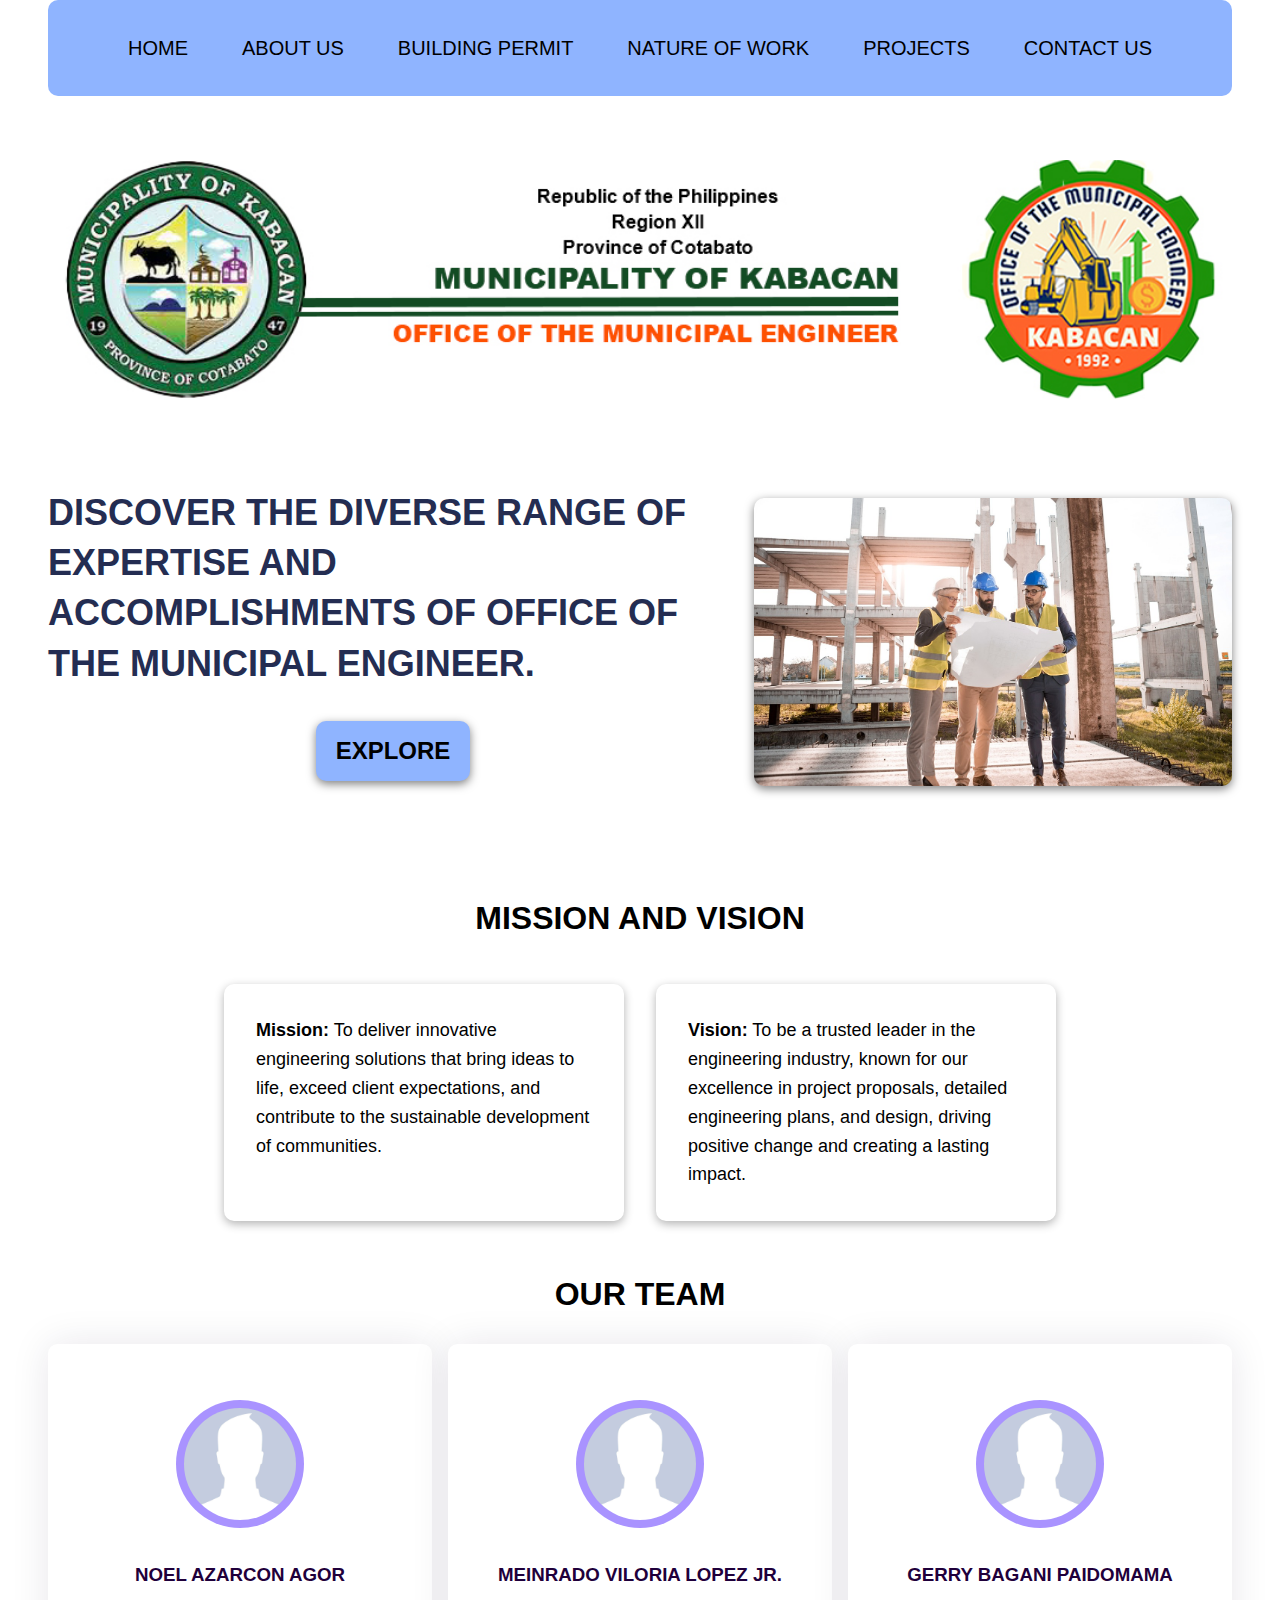
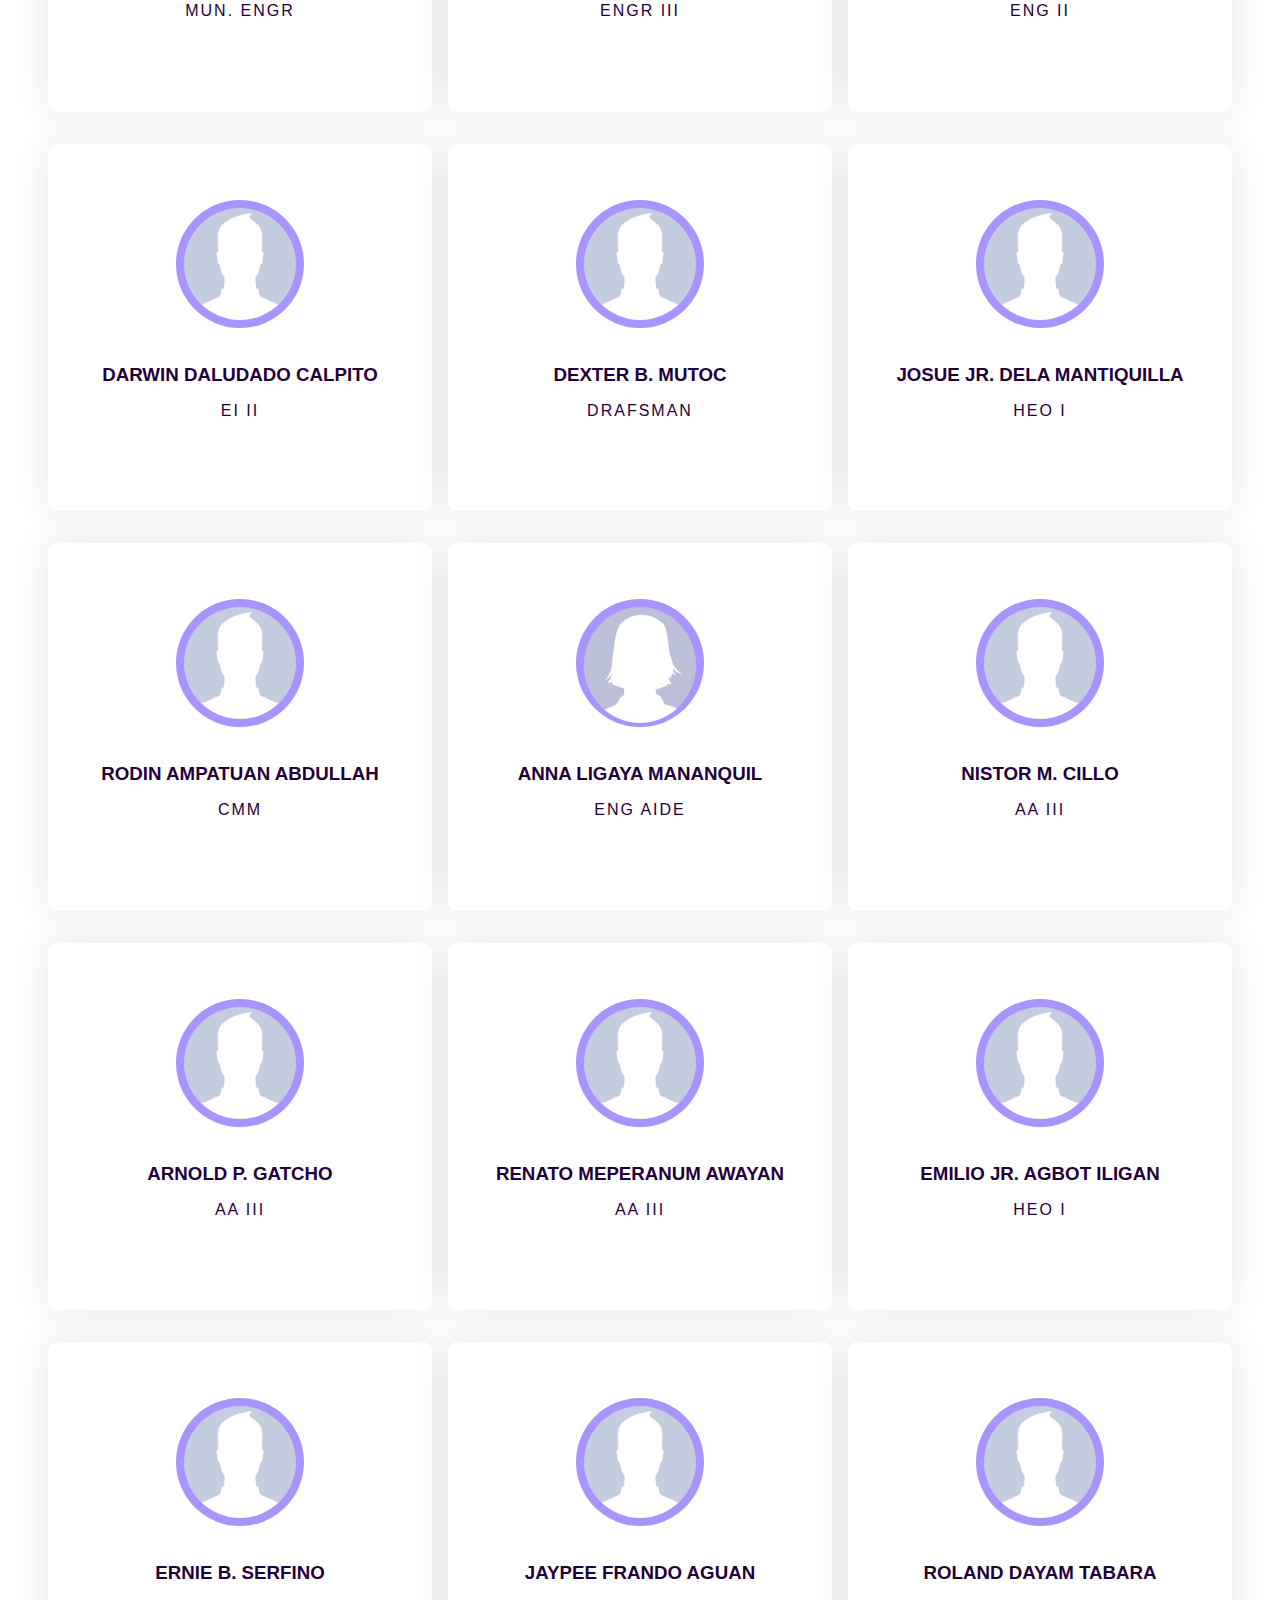
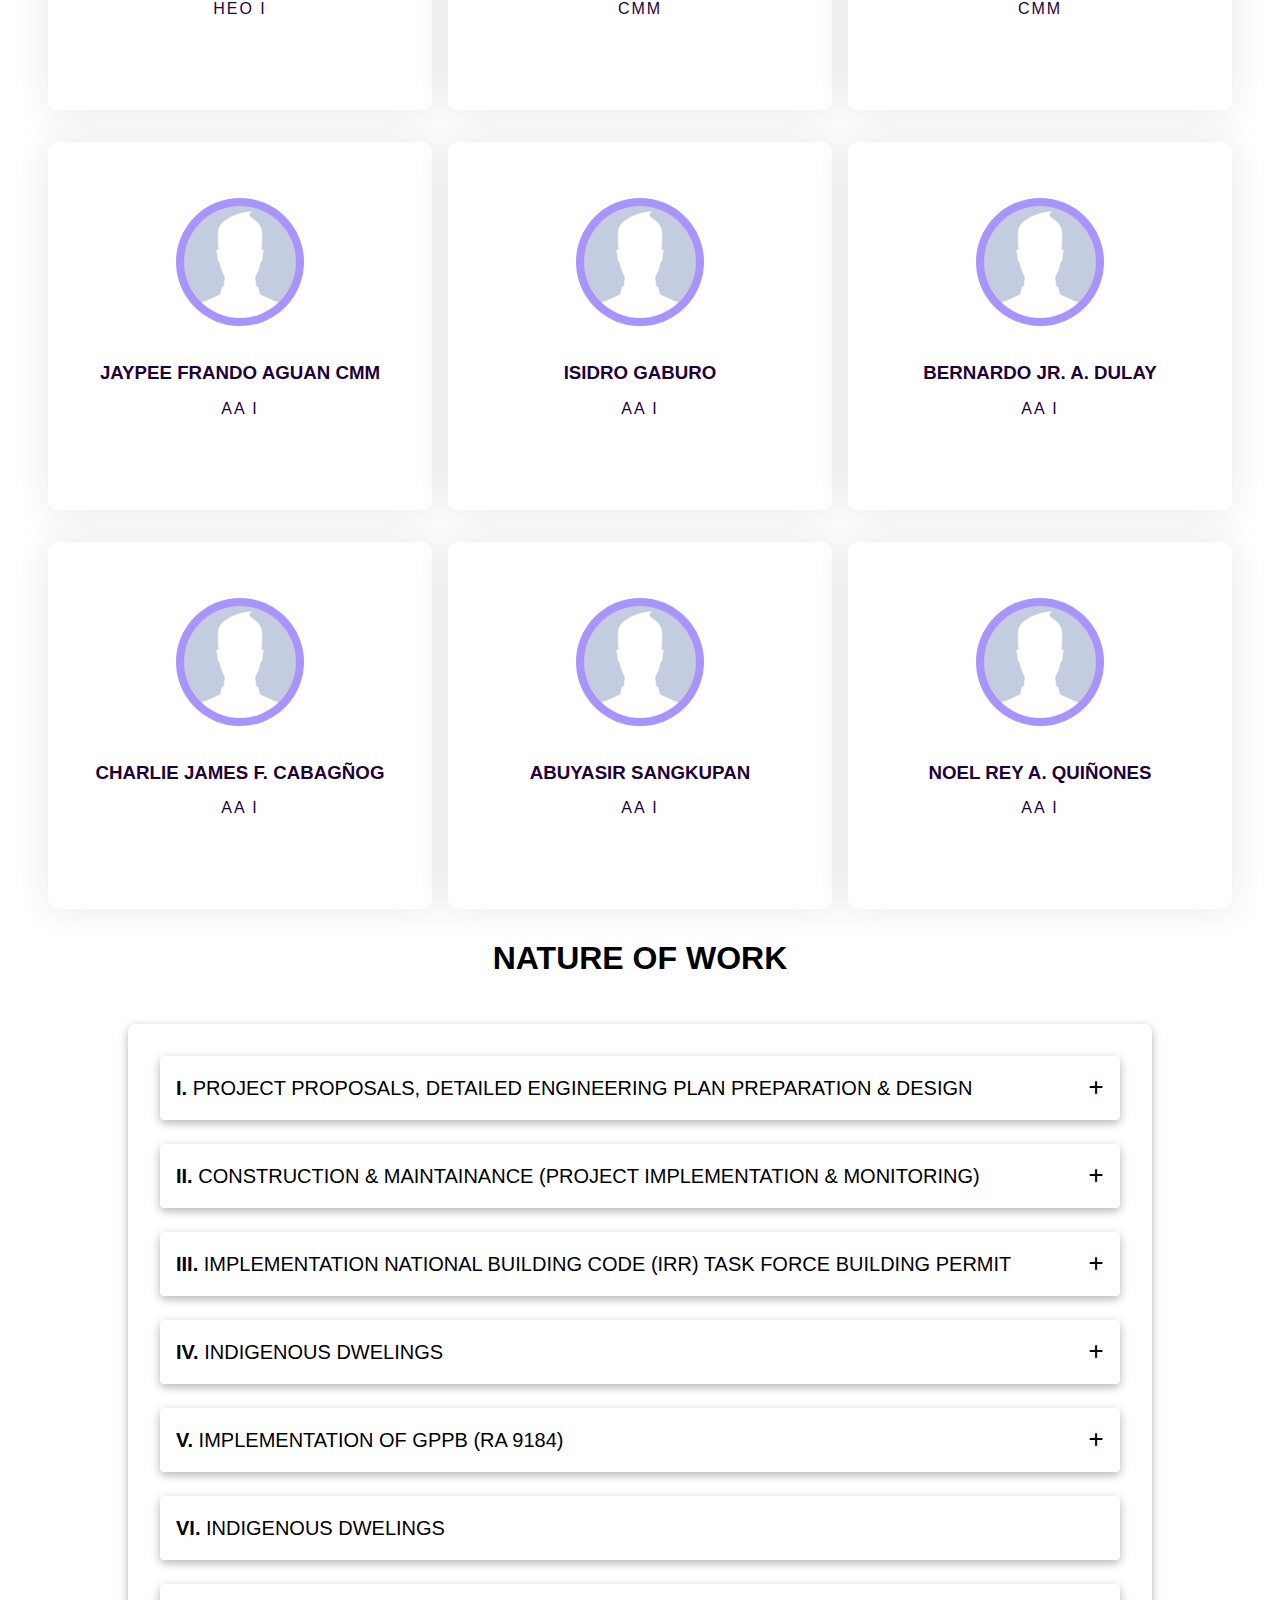
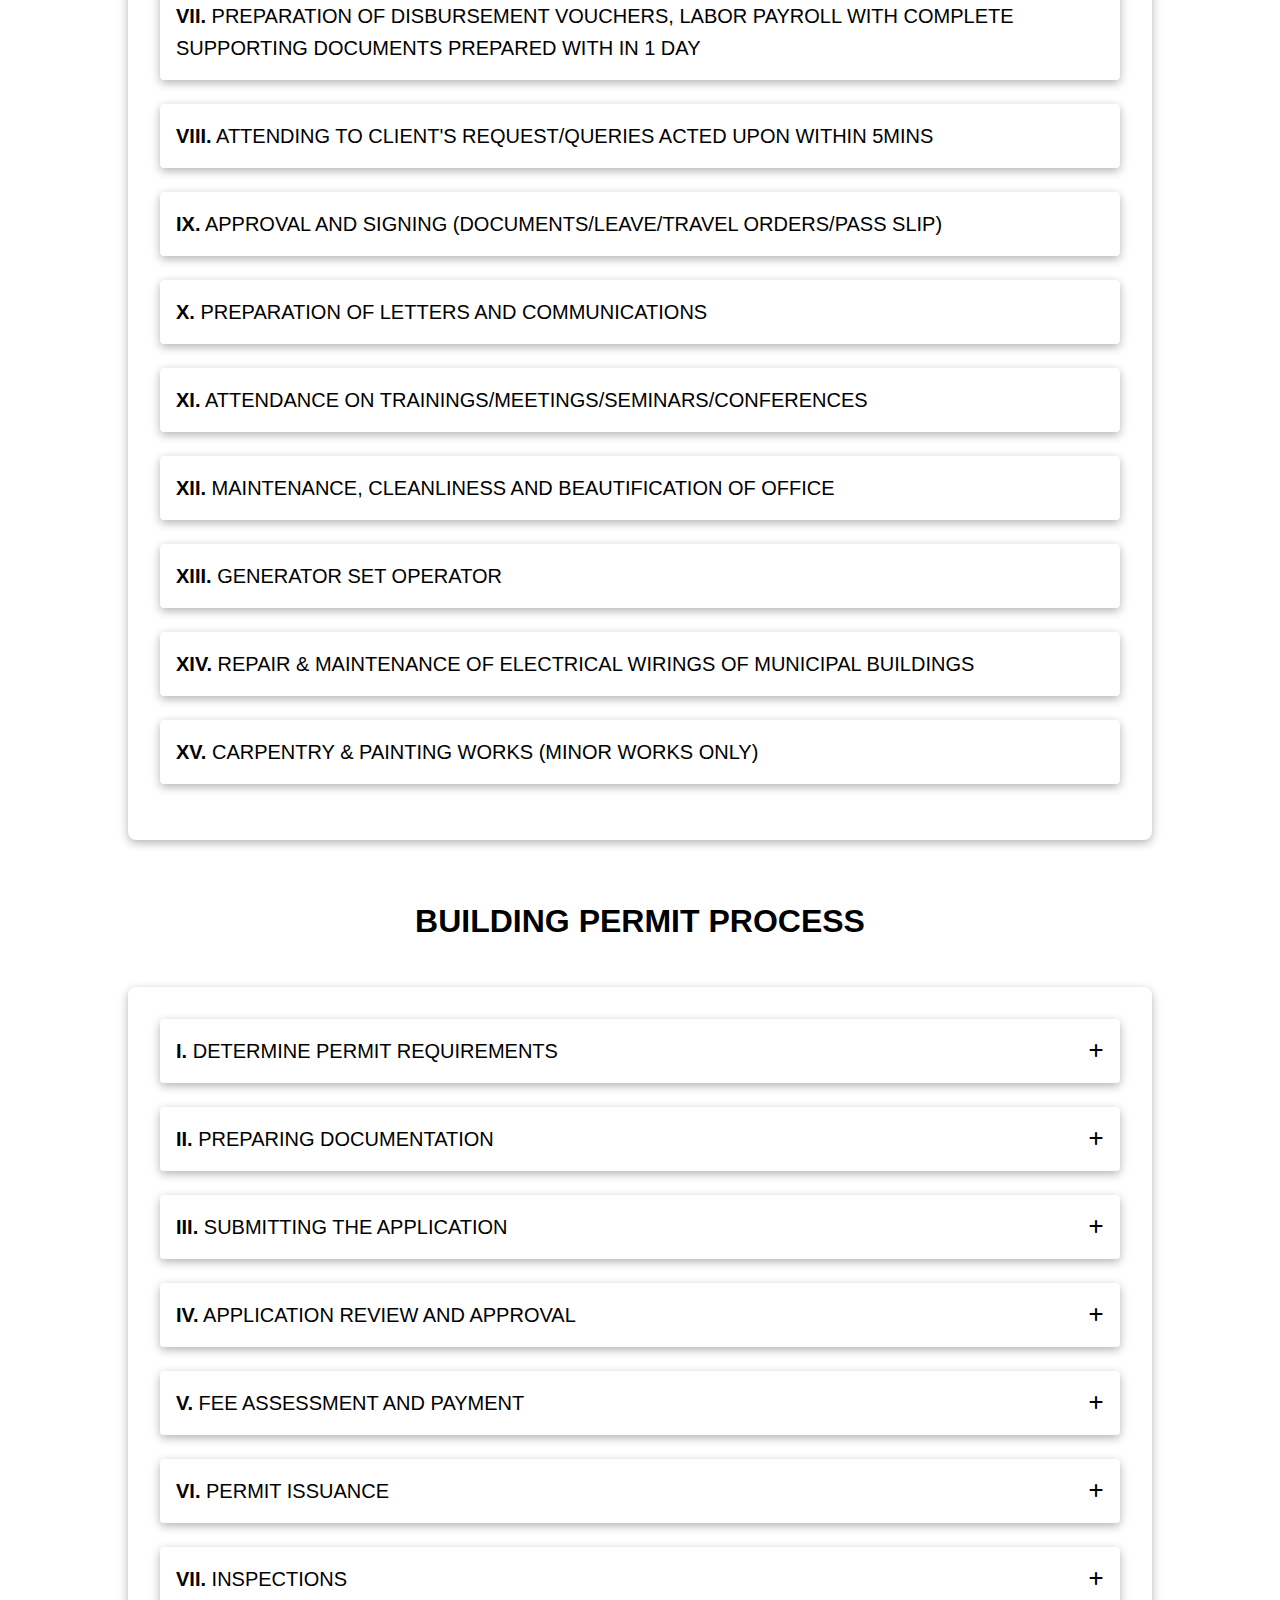
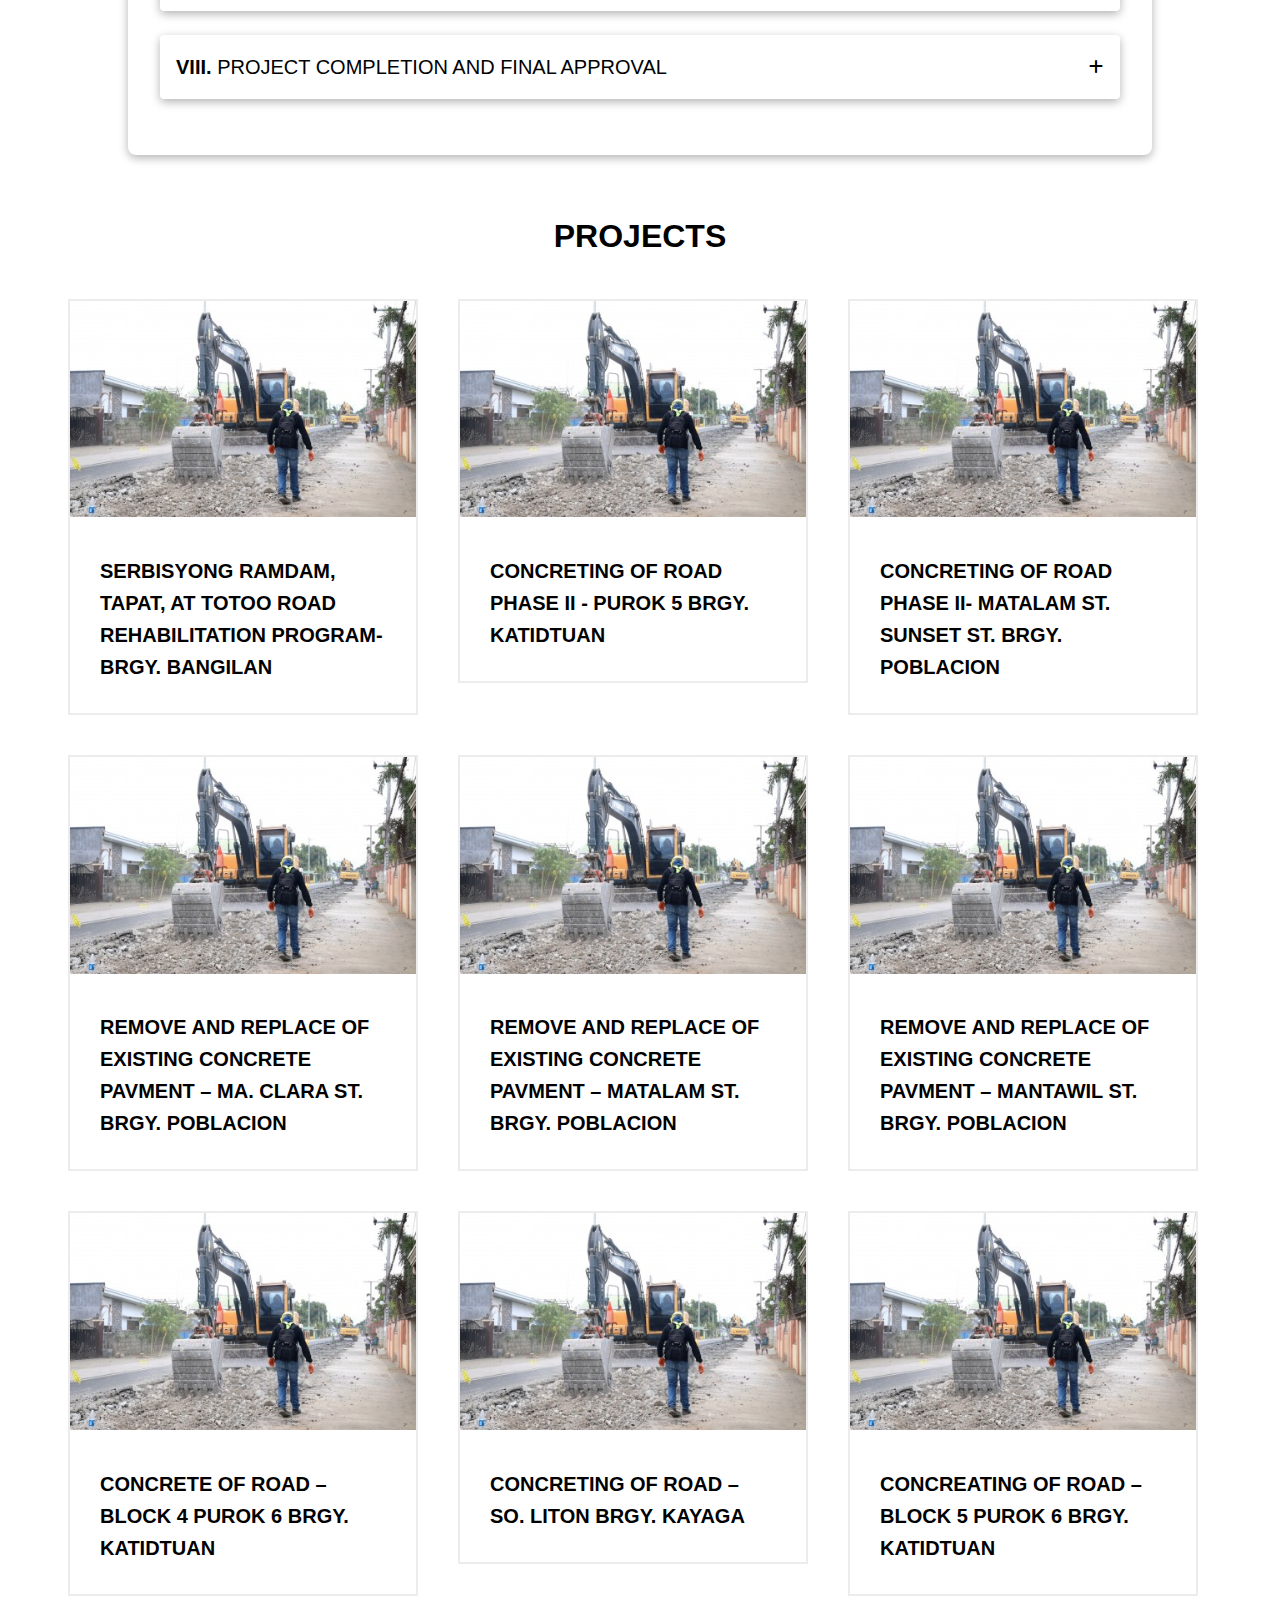
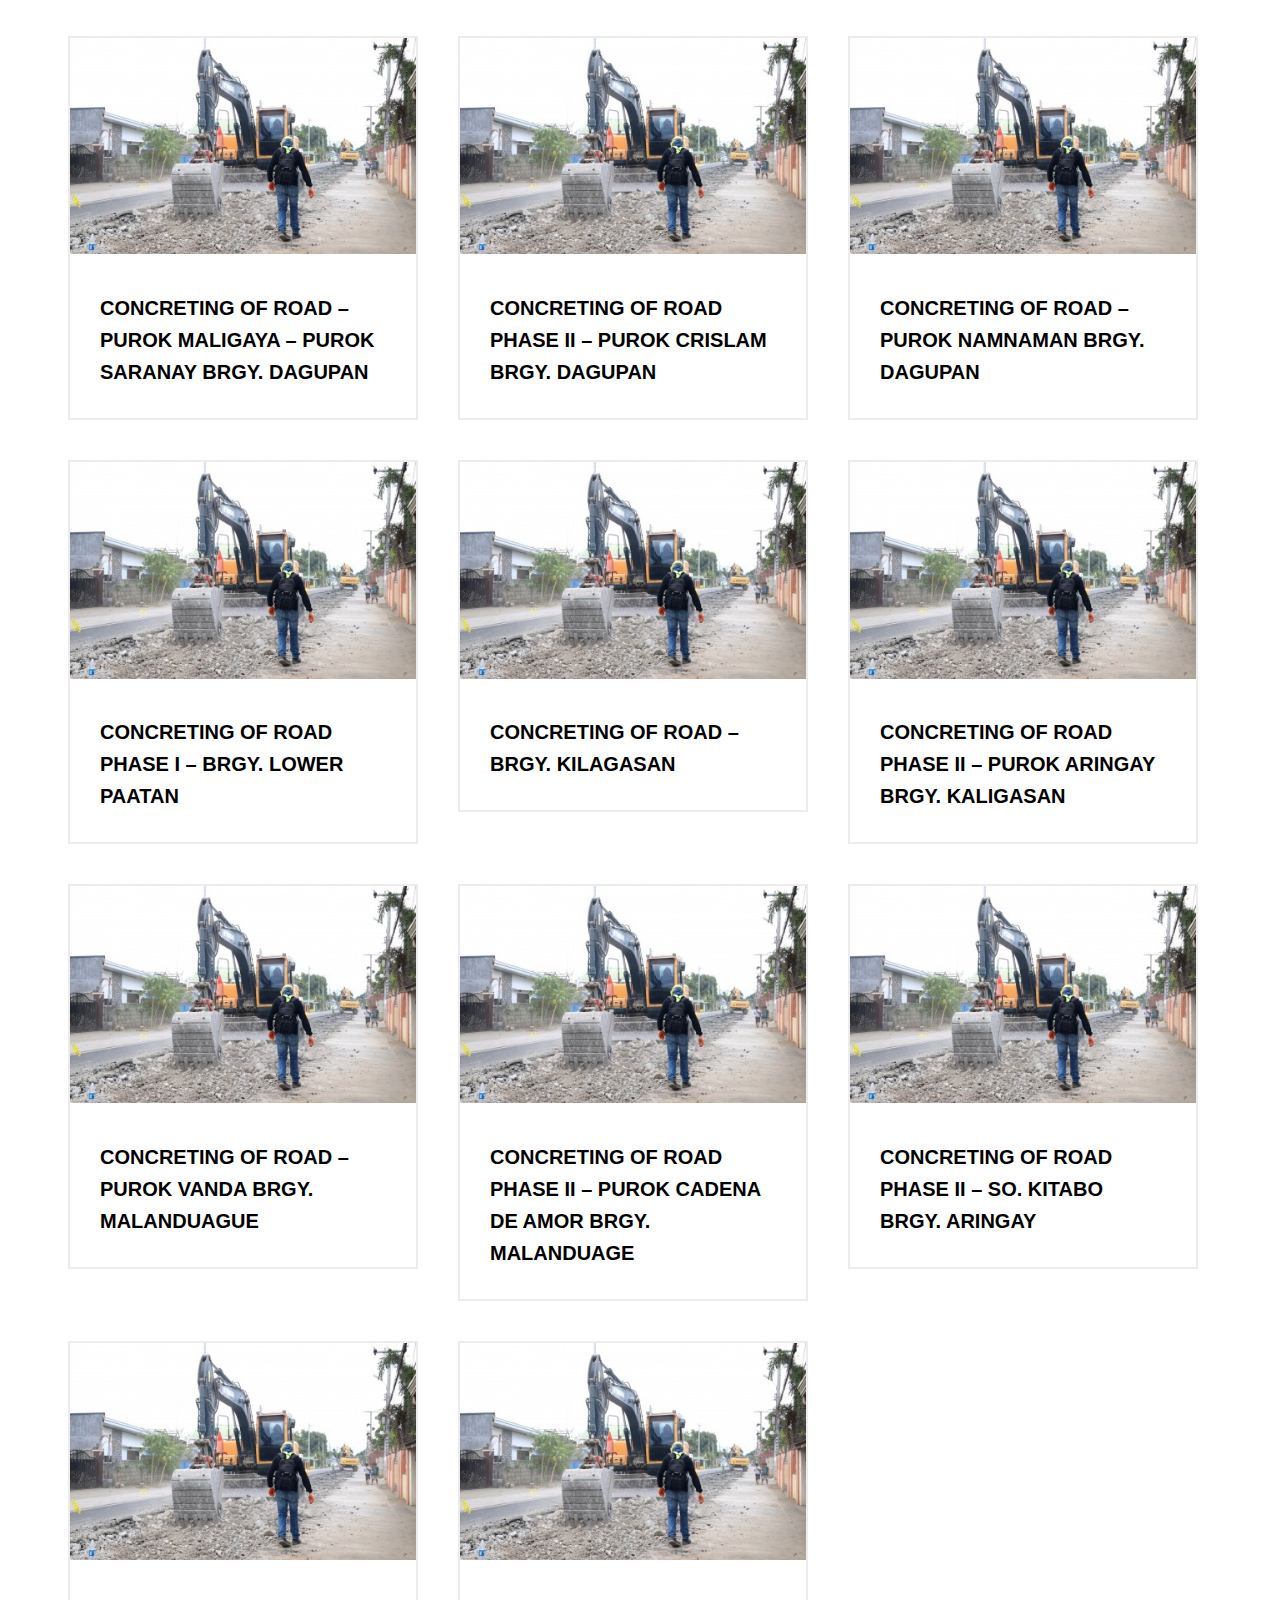
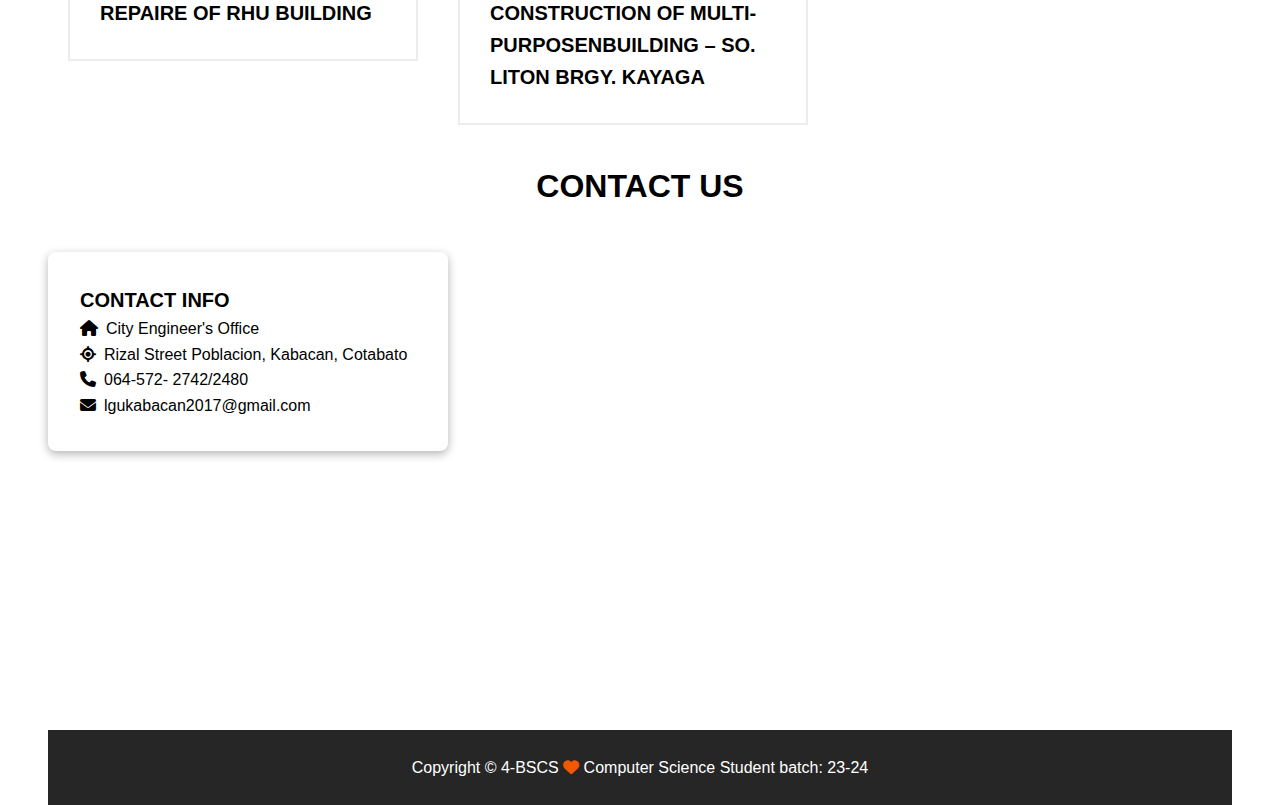
<file: index.html>
<!DOCTYPE html>
<html lang="en">
<head>
<meta charset="UTF-8">
<meta name="viewport" content="width=device-width, initial-scale=1.0">
<link rel="stylesheet" href="style.css">
<link rel="stylesheet" href="https://cdnjs.cloudflare.com/ajax/libs/font-awesome/6.1.1/css/all.min.css">
<title>Office of the engineering website</title>
</head>
<body> 
  <div class="container">
    <!-- Navigation bar -->
    <nav>
      <div class="primary-nav">
        <a href="#" onclick="scrollToTop()">Home</a>
          <a onclick="scrollToSection('about-us')">About us</a>
          <a onclick="scrollToSection('building-permit')">Building Permit</a>
          <a onclick="scrollToSection('work')">Nature of work</a>
          <a onclick="scrollToSection('projects')">Projects</a>
          <a onclick="scrollToSection('contact')">Contact us</a>
      </div>
        <img class="icon-menu menu-open" 
        src="images/icon-menu.svg" alt="">
        <img class="icon-menu menu-close" 
        src="images/icon-menu-close.svg" alt="">
    </nav>

    <picture>
      <source media="(min-width: 35rem)"
      srcset="images/logo.jpg">
      <img class="logo" src="images/logo-mobile.jpg" alt="logo">
    </picture>

    <!-- Showcase -->
    <section class="showcase">
      <div class="intro">
        <h1 id="heading">discover the Diverse Range of Expertise and Accomplishments of office of the municipal engineer.</h1>
        <button class="button" onclick="scrollToSection('work')">Explore</button>
      </div>
      <img class="showcase-img" src="images/architect.jpg" alt="architect">
    </section>

    <!-- Mission and vision -->
    <section class="mission-vision">
      <h2 id="about-us">Mission and Vision</h2>
      <div class="mission-vision-card">
        <div class="card-1">
          <p><span>Mission:</span> To deliver innovative engineering solutions that bring ideas to life, exceed client expectations, and contribute to the sustainable development of communities.</p>
        </div>
        <div class="card-1">
          <p><span>Vision:</span> To be a trusted leader in the engineering industry, known for our excellence in project proposals, detailed engineering plans, and design, driving positive change and creating a lasting impact.</p>
        </div>
      </div>
    </section>

    <!-- Our Team -->
    <section>
      <h2>Our Team</h2>
      <div class="grid-container">
        <div class="column">
          <div class="card">
            <div class="img-container">
              <img src="images/boy.jpg" />
            </div>
            <h3>NOEL AZARCON AGOR</h3>
            <p>MUN. ENGR</p>
          </div>
        </div>
    
        <div class="column">
          <div class="card">
            <div class="img-container">
              <img src="images/boy.jpg" />
            </div>
            <h3>MEINRADO VILORIA LOPEZ JR.</h3>
            <p>ENGR III</p>
          </div>
        </div>

        <div class="column">
          <div class="card">
            <div class="img-container">
              <img src="images/boy.jpg" />
            </div>
            <h3>GERRY BAGANI PAIDOMAMA</h3>
            <p>ENG II</p>
          </div>
        </div>

        <div class="column">
          <div class="card">
            <div class="img-container">
              <img src="images/boy.jpg" />
            </div>
            <h3>DARWIN DALUDADO CALPITO</h3>
            <p>EI II</p>
          </div>
        </div>

        <div class="column">
          <div class="card">
            <div class="img-container">
              <img src="images/boy.jpg" />
            </div>
            <h3>DEXTER B. MUTOC</h3>
            <p>DRAFSMAN</p>
          </div>
        </div>

        <div class="column">
          <div class="card">
            <div class="img-container">
              <img src="images/boy.jpg" />
            </div>
            <h3>JOSUE JR. DELA MANTIQUILLA</h3>
            <p>HEO I</p>
          </div>
        </div>

        <div class="column">
          <div class="card">
            <div class="img-container">
              <img src="images/boy.jpg" />
            </div>
            <h3>RODIN AMPATUAN ABDULLAH</h3>
            <p>CMM</p>
          </div>
        </div>

        <div class="column">
          <div class="card">
            <div class="img-container">
              <img src="images/girl.jpg" />
            </div>
            <h3>ANNA LIGAYA MANANQUIL</h3>
            <p>ENG AIDE</p>
          </div>
        </div>

        <div class="column">
          <div class="card">
            <div class="img-container">
              <img src="images/boy.jpg" />
            </div>
            <h3>NISTOR M. CILLO</h3>
            <p>AA III</p>
          </div>
        </div>

        <div class="column">
          <div class="card">
            <div class="img-container">
              <img src="images/boy.jpg" />
            </div>
            <h3>ARNOLD P. GATCHO</h3>
            <p>AA III</p>
          </div>
        </div>

        <div class="column">
          <div class="card">
            <div class="img-container">
              <img src="images/boy.jpg" />
            </div>
            <h3>RENATO MEPERANUM AWAYAN</h3>
            <p>AA III</p>
          </div>
        </div>

        <div class="column">
          <div class="card">
            <div class="img-container">
              <img src="images/boy.jpg" />
            </div>
            <h3>EMILIO JR. AGBOT ILIGAN</h3>
            <p>HEO I</p>
          </div>
        </div>

        <div class="column">
          <div class="card">
            <div class="img-container">
              <img src="images/boy.jpg" />
            </div>
            <h3>ERNIE B. SERFINO</h3>
            <p>HEO I</p>
          </div>
        </div>

        <div class="column">
          <div class="card">
            <div class="img-container">
              <img src="images/boy.jpg" />
            </div>
            <h3>JAYPEE FRANDO AGUAN</h3>
            <p>CMM</p>
          </div>
        </div>

        <div class="column">
          <div class="card">
            <div class="img-container">
              <img src="images/boy.jpg" />
            </div>
            <h3>ROLAND DAYAM TABARA</h3>
            <p>CMM</p>
          </div>
        </div>

        <div class="column">
          <div class="card">
            <div class="img-container">
              <img src="images/boy.jpg" />
            </div>
            <h3>JAYPEE FRANDO AGUAN CMM</h3>
            <p>AA I</p>
          </div>
        </div>

        <div class="column">
          <div class="card">
            <div class="img-container">
              <img src="images/boy.jpg" />
            </div>
            <h3> ISIDRO GABURO</h3>
            <p>AA I</p>
          </div>
        </div>

        <div class="column">
          <div class="card">
            <div class="img-container">
              <img src="images/boy.jpg" />
            </div>
            <h3>BERNARDO JR. A. DULAY</h3>
            <p>AA I</p>
          </div>
        </div>

        <div class="column">
          <div class="card">
            <div class="img-container">
              <img src="images/boy.jpg" />
            </div>
            <h3>CHARLIE JAMES F. CABAGÑOG</h3>
            <p>AA I</p>
          </div>
        </div>

        <div class="column">
          <div class="card">
            <div class="img-container">
              <img src="images/boy.jpg" />
            </div>
            <h3>ABUYASIR SANGKUPAN</h3>
            <p>AA I</p>
          </div>
        </div>

        <div class="column">
          <div class="card">
            <div class="img-container">
              <img src="images/boy.jpg" />
            </div>
            <h3>NOEL REY A. QUIÑONES</h3>
            <p>AA I</p>
          </div>
        </div>
        
        </div>
    </section>

    <!-- Work section -->
    <section class="work">
      <h2 id="work">Nature of work</h2>
      <div class="accordion">
        <div class="accordion-content">
            <header>
                <h4><span>I.</span> PROJECT PROPOSALS, DETAILED ENGINEERING PLAN PREPARATION & DESIGN</h4>
                <i class="fa-solid fa-plus"></i>
            </header>
            <ul class="list">
              <li>Site visit for the proposed project for Infra like buildings (data gathering)</li>
              <li>Site visit for the proposed project for road Rehab/Concreting (surveying/geotagging) per km</li>
              <li>Preparation of project proposals (Simple)</li>
              <li>Preparation of project proposals (Complex)</li>
              <li>Preparation of project profile</li>
              <li>Preparation of Plans & Design</li>
              <li>Preparation of program of work</li>
            </ul>
        </div>
        <div class="accordion-content">
            <header>
                <h4><span>II.</span> CONSTRUCTION & MAINTAINANCE (PROJECT IMPLEMENTATION & MONITORING)</h4>
                <i class="fa-solid fa-plus"></i>
            </header>
            <ul class="list">
              <li>Road maintenance</li>
              <li>Project Supervision & Monitoring</li>
              <li>Preparation of project report (Monthly accomplishment report per project until project completion) per project</li>
              <li>Preparation of project report, Certificate of Completion, Certificate of turn-Over of the project</li>
            </ul>
        </div>
        <div class="accordion-content">
            <header>
                <h4><span>III.</span> IMPLEMENTATION NATIONAL BUILDING CODE (IRR) TASK FORCE BUILDING PERMIT</h4>
                <i class="fa-solid fa-plus"></i>
            </header>
            <ul class="list">
              <li>Issuance of notice of any illegal construction in the municipality conducted every Tuesday & Thursday</li>
              <li>Assessment of building/electrical/mechanical & plumbing permit application</li>
              <li>Issuance of approved building/electrical/mechanical & plumbing permit</li>
              <li>Recording, posting of approved building permits</li>
              <li>Submission of monthly approved building permits to NSO every 1st – 2nd day of the following month</li>
              <li>Final inspection of building permits (upon request of the clients)</li>
              <li>Issuance/Approval of certificate of occupancy</li>
            </ul>
        </div>
        <div class="accordion-content">
            <header>
                <h4><span>IV.</span> INDIGENOUS DWELINGS</h4>
                <i class="fa-solid fa-plus"></i>
            </header>
            <ul class="list">
              <li>Inspection of indigenous dwelling applicants</li>
              <li>Approval of indigenous dwelling</li>
              <li>Recording, posting and filling of approved indigenous dwellings</li>
              <li>Task force building permits</li>
            </ul>
        </div>
        <div class="accordion-content">
            <header>
                <h4><span>V.</span> IMPLEMENTATION OF GPPB (RA 9184)</h4>
                <i class="fa-solid fa-plus"></i>
            </header>
            <ul class="list">
              <li>Presentation of bill of quantities for space of work based to POW for infra projects, Bid documents preparation as to procurement IRR of the Philippines and publication to PhilGEPS</li>
              <li>Preparation of Bid documents and publication to PhilGEPS for procurement of goods</li>
              <li>Evaluation of Bid proposals, preparation of BAC resolution recommending awards, notice of awards, draft contract and notice to proceed for infrastructure projects</li>
              <li>Evaluation of Bid proposals, preparation of BAC resolution recommending for awards, notice of awards, draft contract and notice to proceed for procurement of goods</li>
            </ul>
        </div>
        <div class="accordion-content">
            <header>
                <h4><span>VI.</span> INDIGENOUS DWELINGS</h4>
            </header>
        </div>
        <div class="accordion-content">
            <header>
                <h4><span>VII.</span> Preparation of disbursement vouchers, labor payroll with complete supporting documents prepared with in 1 day</h4>
            </header>
        </div>
        <div class="accordion-content">
            <header>
                <h4><span>VIII.</span> Attending to client's request/queries acted upon within 5mins</h4>
            </header>
        </div>
        <div class="accordion-content">
            <header>
                <h4><span>IX.</span> APPROVAL and SIGNING (DOCUMENTS/LEAVE/TRAVEL ORDERS/PASS SLIP)</h4>
            </header>
        </div>
        <div class="accordion-content">
            <header>
                <h4><span>X.</span> PREPARATION OF LETTERS and COMMUNICATIONS</h4>
            </header>
        </div>
        <div class="accordion-content">
            <header>
                <h4><span>XI.</span> ATTENDANCE ON TRAININGS/MEETINGS/SEMINARS/CONFERENCES</h4>
            </header>
        </div>
        <div class="accordion-content">
            <header>
                <h4><span>XII.</span> MAINTENANCE, CLEANLINESS and BEAUTIFICATION OF OFFICE</h4>
            </header>
        </div>
        <div class="accordion-content">
            <header>
                <h4><span>XIII.</span> GENERATOR SET OPERATOR</h4>
            </header>
        </div>
        <div class="accordion-content">
            <header>
                <h4><span>XIV.</span> REPAIR & MAINTENANCE OF ELECTRICAL WIRINGS OF MUNICIPAL BUILDINGS</h4>
            </header>
        </div>
        <div class="accordion-content">
            <header>
                <h4><span>XV.</span> CARPENTRY & PAINTING WORKS (minor works only)</h4>
            </header>
        </div>
        </div>
    </section>

    <section class="work">
      <h2 id="building-permit">Building Permit Process</h2>
      <div class="accordion">
        <div class="accordion-content">
            <header>
                <h4><span>I.</span> Determine Permit Requirements</h4>
                <i class="fa-solid fa-plus"></i>
            </header>
            <ul class="list">
              <li>Before starting any construction work, it's essential to determine the permit requirements specific to your project. Factors such as the project's scope, location, and intended use will influence the permits needed. Our team can assist you in identifying the necessary permits and provide guidance on the application process.</li>
            </ul>
        </div>
        <div class="accordion-content">
            <header>
                <h4><span>II.</span> Preparing Documentation</h4>
                <i class="fa-solid fa-plus"></i>
            </header>
            <ul class="list">
              <li>To initiate the permit application, you'll need to gather the required documentation. Typical documents include architectural drawings, engineering plans, site surveys, and specifications detailing the proposed construction. Our office can provide a checklist of the necessary documents to streamline the process.</li>
            </ul>
        </div>
        <div class="accordion-content">
            <header>
                <h4><span>III.</span> Submitting the Application</h4>
                <i class="fa-solid fa-plus"></i>
            </header>
            <ul class="list">
              <li>Once you have compiled the necessary documents, it's time to submit your application. You can either submit it in person at our office or through our online permit portal, depending on the available options. Our team will review your application for completeness and accuracy before processing it further.</li>
            </ul>
        </div>
        <div class="accordion-content">
            <header>
                <h4><span>IV.</span> Application Review and Approval</h4>
                <i class="fa-solid fa-plus"></i>
            </header>
            <ul class="list">
              <li>After receiving your application, our team will review it thoroughly to ensure compliance with building codes, zoning regulations, and other relevant criteria. This review process may involve multiple departments, such as structural engineering, electrical, plumbing, and fire safety. If modifications or additional information is required, we will promptly communicate with you to expedite the approval process.</li>
            </ul>
        </div>
        <div class="accordion-content">
            <header>
                <h4><span>V.</span> Fee Assessment and Payment</h4>
                <i class="fa-solid fa-plus"></i>
            </header>
            <ul class="list">
              <li>During the review period, our office will assess the appropriate fees for your project based on its size, complexity, and duration. Once the fees have been calculated, you will receive an invoice detailing the payment options and instructions. It's important to fulfill the fee requirements promptly to avoid delays in the permit issuance.</li>
            </ul>
        </div>
        <div class="accordion-content">
            <header>
                <h4><span>VI.</span> Permit Issuance</h4>
                <i class="fa-solid fa-plus"></i>
            </header>
            <ul class="list">
              <li>Upon completion of the review process and payment of the required fees, the building permit will be issued to you. The permit will specify the approved construction activities, any special conditions, and the validity period. It is crucial to prominently display the permit at the construction site and ensure compliance with its terms.</li>
            </ul>
        </div>
        <div class="accordion-content">
            <header>
                <h4><span>VII.</span> Inspections</h4>
                <i class="fa-solid fa-plus"></i>
            </header>
            <ul class="list">
              <li>Throughout the construction phase, our office will conduct inspections to verify that the work aligns with the approved plans and applicable codes. Inspections may cover various aspects such as foundation, framing, electrical, plumbing, and final occupancy. You will be provided with an inspection schedule and guidelines to ensure a smooth process.</li>
            </ul>
        </div>
        <div class="accordion-content">
            <header>
                <h4><span>VIII.</span> Project Completion and Final Approval</h4>
                <i class="fa-solid fa-plus"></i>
            </header>
            <ul class="list">
              <li>Once the construction is complete, a final inspection will be conducted to determine if the project meets all requirements and can be occupied or utilized. If the inspection is successful, our office will grant the final approval and issue a Certificate of Occupancy or Compliance, depending on the project type.</li>
            </ul>
        </div>
        </div>
    </section>

  <!-- Project -->
    <section class="project">
      <h2 id="projects">Projects</h2>
      <div class="project-container">
        <div class="project-box">
          <div class="project-img">
            <img src="images/road-rehab-project-dpwh-nueva-ecija-1.jpg" alt="">
          </div>
          <div class="project-text">
            <span>SERBISYONG RAMDAM, TAPAT, AT TOTOO ROAD REHABILITATION PROGRAM- BRGY. BANGILAN</span>
          </div>
        </div>

        <div class="project-box">
          <div class="project-img">
            <img src="images/road-rehab-project-dpwh-nueva-ecija-1.jpg  " alt="">
          </div>
          <div class="project-text">
            <span>CONCRETING OF ROAD PHASE II - PUROK 5 BRGY. KATIDTUAN</span>
          </div>
        </div>

        <div class="project-box">
          <div class="project-img">
            <img src="images/road-rehab-project-dpwh-nueva-ecija-1.jpg  " alt="">
          </div>
          <div class="project-text">
            <span>CONCRETING OF ROAD PHASE II- MATALAM ST. SUNSET ST. BRGY. POBLACION</span>
          </div>
        </div>

        <div class="project-box">
          <div class="project-img">
            <img src="images/road-rehab-project-dpwh-nueva-ecija-1.jpg  " alt="">
          </div>
          <div class="project-text">
            <span>REMOVE AND REPLACE OF EXISTING CONCRETE PAVMENT – MA. CLARA ST. BRGY. POBLACION</span>
          </div>
        </div>

        <div class="project-box">
          <div class="project-img">
            <img src="images/road-rehab-project-dpwh-nueva-ecija-1.jpg  " alt="">
          </div>
          <div class="project-text">
            <span>REMOVE AND REPLACE OF EXISTING CONCRETE PAVMENT – MATALAM ST. BRGY. POBLACION</span>
          </div>
        </div>

        <div class="project-box">
          <div class="project-img">
            <img src="images/road-rehab-project-dpwh-nueva-ecija-1.jpg  " alt="">
          </div>
          <div class="project-text">
            <span>REMOVE AND REPLACE OF EXISTING CONCRETE PAVMENT – MANTAWIL ST. BRGY. POBLACION</span>
          </div>
        </div>

        <div class="project-box">
          <div class="project-img">
            <img src="images/road-rehab-project-dpwh-nueva-ecija-1.jpg  " alt="">
          </div>
          <div class="project-text">
            <span>CONCRETE OF ROAD – BLOCK 4 PUROK 6 BRGY. KATIDTUAN</span>
          </div>
        </div>

        <div class="project-box">
          <div class="project-img">
            <img src="images/road-rehab-project-dpwh-nueva-ecija-1.jpg  " alt="">
          </div>
          <div class="project-text">
            <span>CONCRETING OF ROAD – SO. LITON BRGY. KAYAGA</span>
          </div>
        </div>

        <div class="project-box">
          <div class="project-img">
            <img src="images/road-rehab-project-dpwh-nueva-ecija-1.jpg  " alt="">
          </div>
          <div class="project-text">
            <span>CONCREATING OF ROAD – BLOCK 5 PUROK 6 BRGY. KATIDTUAN</span>
          </div>
        </div>

        <div class="project-box">
          <div class="project-img">
            <img src="images/road-rehab-project-dpwh-nueva-ecija-1.jpg  " alt="">
          </div>
          <div class="project-text">
            <span>CONCRETING OF ROAD – PUROK MALIGAYA – PUROK SARANAY BRGY. DAGUPAN</span>
          </div>
        </div>

        <div class="project-box">
          <div class="project-img">
            <img src="images/road-rehab-project-dpwh-nueva-ecija-1.jpg  " alt="">
          </div>
          <div class="project-text">
            <span>CONCRETING OF ROAD PHASE II – PUROK CRISLAM BRGY. DAGUPAN</span>
          </div>
        </div>

        <div class="project-box">
          <div class="project-img">
            <img src="images/road-rehab-project-dpwh-nueva-ecija-1.jpg  " alt="">
          </div>
          <div class="project-text">
            <span>CONCRETING OF ROAD – PUROK NAMNAMAN BRGY. DAGUPAN</span>
          </div>
        </div>

        <div class="project-box">
          <div class="project-img">
            <img src="images/road-rehab-project-dpwh-nueva-ecija-1.jpg  " alt="">
          </div>
          <div class="project-text">
            <span>CONCRETING OF ROAD PHASE I – BRGY. LOWER PAATAN</span>
          </div>
        </div>

        <div class="project-box">
          <div class="project-img">
            <img src="images/road-rehab-project-dpwh-nueva-ecija-1.jpg  " alt="">
          </div>
          <div class="project-text">
            <span>CONCRETING OF ROAD – BRGY. KILAGASAN</span>
          </div>
        </div>

        <div class="project-box">
          <div class="project-img">
            <img src="images/road-rehab-project-dpwh-nueva-ecija-1.jpg  " alt="">
          </div>
          <div class="project-text">
            <span>CONCRETING OF ROAD PHASE II – PUROK ARINGAY BRGY. KALIGASAN</span>
          </div>
        </div>
        <div class="project-box">
          <div class="project-img">
            <img src="images/road-rehab-project-dpwh-nueva-ecija-1.jpg  " alt="">
          </div>
          <div class="project-text">
            <span>CONCRETING OF ROAD – PUROK VANDA BRGY. MALANDUAGUE</span>
          </div>
        </div>
        <div class="project-box">
          <div class="project-img">
            <img src="images/road-rehab-project-dpwh-nueva-ecija-1.jpg  " alt="">
          </div>
          <div class="project-text">
            <span>CONCRETING OF ROAD PHASE II – PUROK CADENA DE AMOR BRGY. MALANDUAGE</span>
          </div>
        </div>
        <div class="project-box">
          <div class="project-img">
            <img src="images/road-rehab-project-dpwh-nueva-ecija-1.jpg  " alt="">
          </div>
          <div class="project-text">
            <span>CONCRETING OF ROAD PHASE II – SO. KITABO BRGY. ARINGAY</span>
          </div>
        </div>
        <div class="project-box">
          <div class="project-img">
            <img src="images/road-rehab-project-dpwh-nueva-ecija-1.jpg  " alt="">
          </div>
          <div class="project-text">
            <span>REPAIRE OF RHU BUILDING</span>
          </div>
        </div>
        <div class="project-box">
          <div class="project-img">
            <img src="images/road-rehab-project-dpwh-nueva-ecija-1.jpg  " alt="">
          </div>
          <div class="project-text">
            <span>CONSTRUCTION OF MULTI-PURPOSENBUILDING – SO. LITON BRGY. KAYAGA</span>
          </div>
        </div>

      </div>
    </section>

      <!-- Contact -->
  <section class="contact">
    <h2 id="contact">Contact us</h2>
    <div class="contact-container">
      <div class="card-info">
        <h4>Contact Info</h4>
        <p><i class="fa-solid fa-house"></i>City Engineer's Office</p>
        <p><i class="fa-solid fa-location"></i>Rizal Street Poblacion, Kabacan, Cotabato</p>
        <p><i class="fa-solid fa-phone"></i>064-572- 2742/2480</p>
        <p><i class="fa-solid fa-envelope"></i>lgukabacan2017@gmail.com</p>
      </div>
      <div class="map">
        <iframe src="https://www.google.com/maps/embed?pb=!1m18!1m12!1m3!1d31673.26371105518!2d124.79320807899357!3d7.107685114809777!2m3!1f0!2f0!3f0!3m2!1i1024!2i768!4f13.1!3m3!1m2!1s0x32f88d0cc53092d7%3A0x7c03bd20683d976e!2sMunicipality%20of%20Kabacan!5e0!3m2!1sen!2sph!4v1687064094544!5m2!1sen!2sph" width="600" height="450" style="border:0;" allowfullscreen="" loading="lazy" referrerpolicy="no-referrer-when-downgrade"></iframe>
      </div>
    </div>

      <div class="copyright">
        <p>Copyright &#169; 4-BSCS <i class="fas fa-heart"></i> Computer Science Student batch: 23-24</p>
      </div>

  </section>
      
  </div>

  <script defer src="main.js"></script>
</body>
</html>
</file>
<file: style.css>
:root {
    --clr-text: hsl(0, 0%, 0%);
    --clr-background: hsl(0, 0%, 100%);
    --clr-primary: hsl(220, 100%, 78%);
    --clr-secondary: hsl(222, 100%, 96%);
    --clr-accent: hsl(357, 100%, 78%);
    --clr-primary-heading: hsl(228, 39%, 23%);

    --font-family: 'Be Vietnam Pro', sans-serif;
    --fw-semi-bold: 500;
    --fw-bold: 700;
}

*,
*::before,
*::after {
    margin: 0;
    padding: 0;
    box-sizing: border-box;
}

body {
    max-width: 1440px;
    display: flex;
    justify-content: center;
    background-color: var(--clr-background);
    color: var(--clr-text);
    font-family: var(--font-family);
    font-size: 1rem;
    line-height: 1.6;
    margin: auto;
        
}

.container {
    padding: 0 3rem;
}

/* Navigation bar */

nav {
    position: sticky;
    top: 0;
    z-index: 1000; /* Adjust the z-index value if necessary */
  }
  
.primary-nav{
    display: flex;
    justify-content: space-between;
    text-transform: uppercase;
    background: var(--clr-primary);
    font-size: 1.25rem;
    padding: 2rem 5rem;
    border-radius: 10px;
    font-weight: var(--fw-semi-bold);
}

.primary-nav a{
    text-decoration: none;
    color: var(--clr-text);
}

.primary-nav a:hover {
    cursor: pointer;
    border-bottom: 2px solid #000000;
}   

.logo {
    width: 100%;
    max-height: 15rem;
    margin-top: 4rem;
}

.icon-menu {
    display: none;
    cursor: pointer;
} 

/* Dropdown */
.link {
    background: none;
    border: none;
    text-decoration: none;
    color: #000000;
    font-family: inherit;
    font-size: inherit;
    cursor: pointer;
    padding: 0;
}

.dropdown.active > .link,
.link:hover {
    color: black;
}

.dropdown {
    position: relative;
}

.dropdown-menu {
    position: absolute;
    left: 0;
    top: calc(100% + .25rem);
    background-color: white;
    padding: .75rem;
    border-radius: .25rem;
    box-shadow: 0 2px 5px 0 rgba(0, 0, 0, .1);
    opacity: 0;
    pointer-events: none;
    transform: translateY(-10px);
    transition: opacity 150ms ease-in-out, transform 150ms ease-in-out;
}

.dropdown.active > .link + .dropdown-menu {
    opacity: 1;
    transform: translateY(0);
    pointer-events: auto;
}

.information-grid {
    display: grid;
    grid-template-columns: repeat(2, max-content);
}

.dropdown-links {
    display: flex;
    flex-direction: column;
    gap: .25rem;
}

/* Showcase */
.showcase {
    display: flex;
    gap: 1rem;
    justify-content: space-between;
    align-items: center;
    padding: 4rem 0;
}

.showcase .intro {
    padding-bottom: 2rem;
    display: flex;
    flex-direction: column;
    align-items: center;
}

.showcase .intro h1{
    text-transform: uppercase;
    color: var(--clr-primary-heading);
    padding: 1rem 2rem 2rem 0;
    line-height: 1.4;
    font-size: 2.25rem;
}

.button {
    font-size: 1.5rem;
    padding: 1rem 1.25rem;
    border: 0;
    background: var(--clr-primary);
    border-radius: 10px;
    font-weight: var(--fw-bold);
    text-transform: uppercase;
    box-shadow: 0 3px 10px rgba(0, 0, 0, 0.5);
    align-self: center;
}

.button:hover {
    background: linear-gradient(#6045ea, #8567f7);    cursor: pointer;
}

.showcase-img {
    max-width: 478px;
    background-color: var(--clr-background);
    color: var(--clr-text);
    border-radius: 10px;
    box-shadow: 0 3px 10px rgba(0, 0, 0, 0.5);
}

/* Mission and Vision */
.mission-vision {
    display: flex;
    flex-direction: column;
    justify-content: center;
    align-items: center;
    padding-bottom: 2rem;
    
}

.mission-vision h2 {
    font-size: 2rem;
    font-weight: var(--fw-bold);
    padding-bottom: 1.5rem;
    text-transform: uppercase;
}

.mission-vision-card {
    font-size: large;
    display: grid;
    grid-template-columns: repeat(2, 25rem);
    gap: 2rem;
}

.card-1 {
    background-color: var(--clr-background);
    color: var(--clr-text);
    border-radius: 10px;
    box-shadow: 0 3px 10px rgba(0, 0, 0, 0.3);
    padding: 2rem;
}

.card-1 p span{
    font-weight: var(--fw-bold);
}

/* Accordion */

.work {
    display: flex;
    flex-direction: column;
    justify-content: center;
    align-items: center;
}

.work h2 {
    text-transform: uppercase;
    font-size: 2rem;
    font-weight: var(--fw-bold);
    padding-bottom: 1.5rem;
}

.accordion{
    max-width: 1024px;
    width: 100%;
    background: var(--clr-background);
    margin: 0 15px;
    padding: 2rem;
    border-radius: 8px;
    box-shadow: 0 3px 10px rgba(0, 0, 0, 0.3);
    margin-bottom: 2.5rem;
}

.accordion .accordion-content{
    margin-bottom: 1.5rem;
    border-radius: 4px;
    background: var(--clr-background);
    box-shadow: 0 3px 10px rgba(0, 0, 0, 0.3);
    overflow: hidden;
}

.accordion-content.open{
    padding-bottom: 10px;
}
.accordion-content header{
    display: flex;
    min-height: 50px;
    padding: 1rem;
    cursor: pointer;
    align-items: center;
    justify-content: space-between;
    transition: all 0.2s linear;
}
.accordion-content.open header{
    min-height: 35px;
}

.accordion-content header h4{
    font-size: 1.25rem;
    color: var(--clr-text);
    font-weight: var(--fw-semi-bold);
    text-transform: uppercase;
}

.accordion-content header h4 span{
    font-weight: var(--fw-bold);
}

.accordion-content header i{
    font-size: 1rem;
    color: var(--clr-text);
}

.accordion-content .list{
    height: 0;
    font-size: 1rem;
    color: var(--clr-text);
    font-weight: 400;
    padding: 0 3rem;
    transition: all 0.2s linear;
    list-style-type: none;
}

.list li::before {
    content: "\1F5F9";
    display: inline-block;
    margin-right: .5rem;
}

/* Contact */

.contact h2 {
    display: flex;
    justify-content: center;
    text-transform: uppercase;
    font-size: 2rem;
    font-weight: var(--fw-bold);
    padding-bottom: 1.5rem;
}


.contact-container {
    display: grid;
    grid-template-columns: 400px 1fr;
    justify-content: center;
    align-items: self-start;
    gap: 2rem;
}

.card-info {
    background: var(--clr-background);
    padding: 2rem;
    border-radius: 8px;
    box-shadow: 0 3px 10px rgba(0, 0, 0, 0.3);
}

.card-info h4 {
    font-size: 1.25rem;
    color: var(--clr-text);
    font-weight: var(--fw-bold);
    text-transform: uppercase;
}

.card-info p .fa-solid{
    margin-right: .5rem;
}

iframe {
    width: 100%;
}

/* Project */

.project-container {
    display: flex;
    justify-content: flex-start;
    align-items: flex-start;
    flex-wrap: wrap;
}

.project-box {
    width: 350px;
    background: var(--clr-background);
    border:  2px solid #ececec;
    margin: 1.25rem;
}

.project-img {
    width: 100%;
    height: auto;
}

.project-img img {
    width: 100%;
    height: 100%;
    object-fit: cover;
    object-position: center;
}

.project-text {
    padding: 1.875rem;
    display: flex;
    flex-direction: column;
}

.project-text span {
    color: var(--clr-text);
    font-size: 1.25rem;
    font-weight: var(--fw-bold);
}


/* Our team */

.grid-container {
    display: grid;
    gap: 1rem;
    grid-template-columns: 1fr 1fr 1fr;
    text-align: center;
}

.column {
    width: 100%;
    padding: 0.5em 0;
}

section h2 {
    width: 100%;
    text-align: center;
    font-size: 2rem;
    text-transform: uppercase;
    margin: 1rem 0;
}

.card {
    box-shadow: 0 0 2.4em rgba(25, 0, 58, 0.1);
    padding: 3.5em 1em;
    border-radius: 0.6em;
    color: #1f003b;
    cursor: pointer;
    transition: 0.3s;
    background-color: #ffffff;
}

.card .img-container {
    width: 8em;
    height: 8em;
    background-color: #a993ff;
    padding: 0.5em;
    border-radius: 50%;
    margin: 0 auto 2em auto;
}

.card img {
    width: 100%;
    border-radius: 50%;
}

.card h3 {
    font-weight: var(--fw-bold);

}

.card p {
    font-weight: var(--fw-semi-bold);
    text-transform: uppercase;
    margin: 0.5em 0 2em 0;
    letter-spacing: 2px;
}

.card a {
    text-decoration: none;
    color: inherit;
    font-size: 1.4em;
}

.card:hover {
    background: linear-gradient(#6045ea, #8567f7);
    color: #ffffff;
}

.card:hover .img-container {
    transform: scale(1.15);
}
.copyright{
    width: 100%;
    text-align: center;
    padding: 25px 0;
    background: #262626;
    font-weight: 300;
    margin-top: 20px;
    color: #fff;
  }
  .copyright i{
   color: #f05902; 
  }

@media (max-width: 64rem) {

    .container {
        overflow: hidden;
        padding: 1.5rem;
    }

    nav {
        display: flex;
        justify-content: flex-end;
    }

    .primary-nav{
        position: fixed;
        width: 70%;
        top: 0;
        right: -70%;
        height: 100vh;
        flex-direction: column;
        justify-content: start;
        padding: min(30vh, 7rem) 2rem;
        z-index: 97;
        border-radius: 0;
        font-size: 1rem;
        font-weight: var(--fw-bold);
    }

    .primary-nav a:hover {
        cursor: pointer;
    }

    nav .primary-nav.active {
        right: 0;
    }
    
    .menu-open {
        display: inline-block;
    }

    .menu-open.active {
        display: none;
    }

    .menu-close {
        display: none;
    }

    .menu-close.active {
        display: inline-block;
        z-index: 99;
    }

    .icon-menu.menu-close.sticky {
        position: fixed;
        top: 10px; 
        right: 10px; 
        z-index: 99;
    }

    .icon-menu.menu-open.sticky {
        position: fixed;
        top: 10px; 
        right: 50px; 
        z-index: 99;
    }

    nav .primary-nav a{
        margin-bottom: 2rem;
    }
    nav .dropdown {
        margin-bottom: 2rem;
    }
    .logo {
        margin-top: 3rem;
    }

    .showcase {
        display: grid;
        grid-template-columns: auto 1fr;
        padding: 3rem 0;
    }

    .showcase-img {
        max-width: 20rem;
    }

    .showcase .intro {
        padding: 0;
    }

    .showcase .intro h1{
        padding: 0 0 1rem 0;
        line-height: 1.2;
        font-size: 1.25rem;
    }

    .button {
    font-size: 1rem;
    padding: 0.875rem;
    }

    .mission-vision {
        padding: 0 0 3rem 0;
    }

    .accordion{
    max-width: auto;
    padding: 1rem;
    }

    iframe {
        width: 100%;
    }
}

@media (max-width: 53rem) {
    .mission-vision-card {
        display: flex;
        flex-direction: column;
    }

}

@media (max-width: 34rem) {

    .showcase-img {
        max-width: 16rem;
    }

    .showcase .intro h1{
        padding: 0 0 1rem 0;
        line-height: 1.2;
        font-size: 1rem;
    }

    .button {
        font-size: 0.875rem;
        padding: 0.5rem;
        border-radius: 8px;
    }

    .mission-vision-card {
        display: flex;
        flex-direction: column;
    }

    .accordion-content header h4{
        font-size: 1rem;
    }

    .contact-container {
        display: flex;
        flex-direction: column;
        justify-content: center;
        align-items: center;
    }

    .map {
        width: 100%;
    }
}

@media (max-width: 26rem) {

    .showcase-img {
        max-width: 14rem;
    }

    .showcase .intro h1{
        padding: 0 0 1rem 0;
        line-height: 1.2;
        font-size: 0.875rem;
    }

    .button {
        font-size: 0.7rem;
        padding: 0.5rem;
        border-radius: 8px;
    }

    .mission-vision-card {
        display: flex;
        flex-direction: column;
        gap: 1rem;
    }

    .accordion-content header h4{
        font-size: 0.7rem;
    }

    .grid-container {
        display: grid;
        gap: 1rem;
        grid-template-columns: 1fr 1fr;
        text-align: center;
    }
    .copyright{
        width: 100%;
        text-align: center;
        padding: 5px 0;
        background: #262626;
        font-weight: 300;
        margin-top: 20px;
      }
      .copyright i{
       color:  #f05902; 
      }
}

@media (max-width: 23rem) {
    .showcase-img {
        max-width: 10rem;
    }
    

    .accordion-content header h4{
        font-size: 0.5rem;
    }

    .grid-container {
        display: grid;
        gap: 1rem;
        grid-template-columns: 1fr;
        text-align: center;
    }
}
</file>
